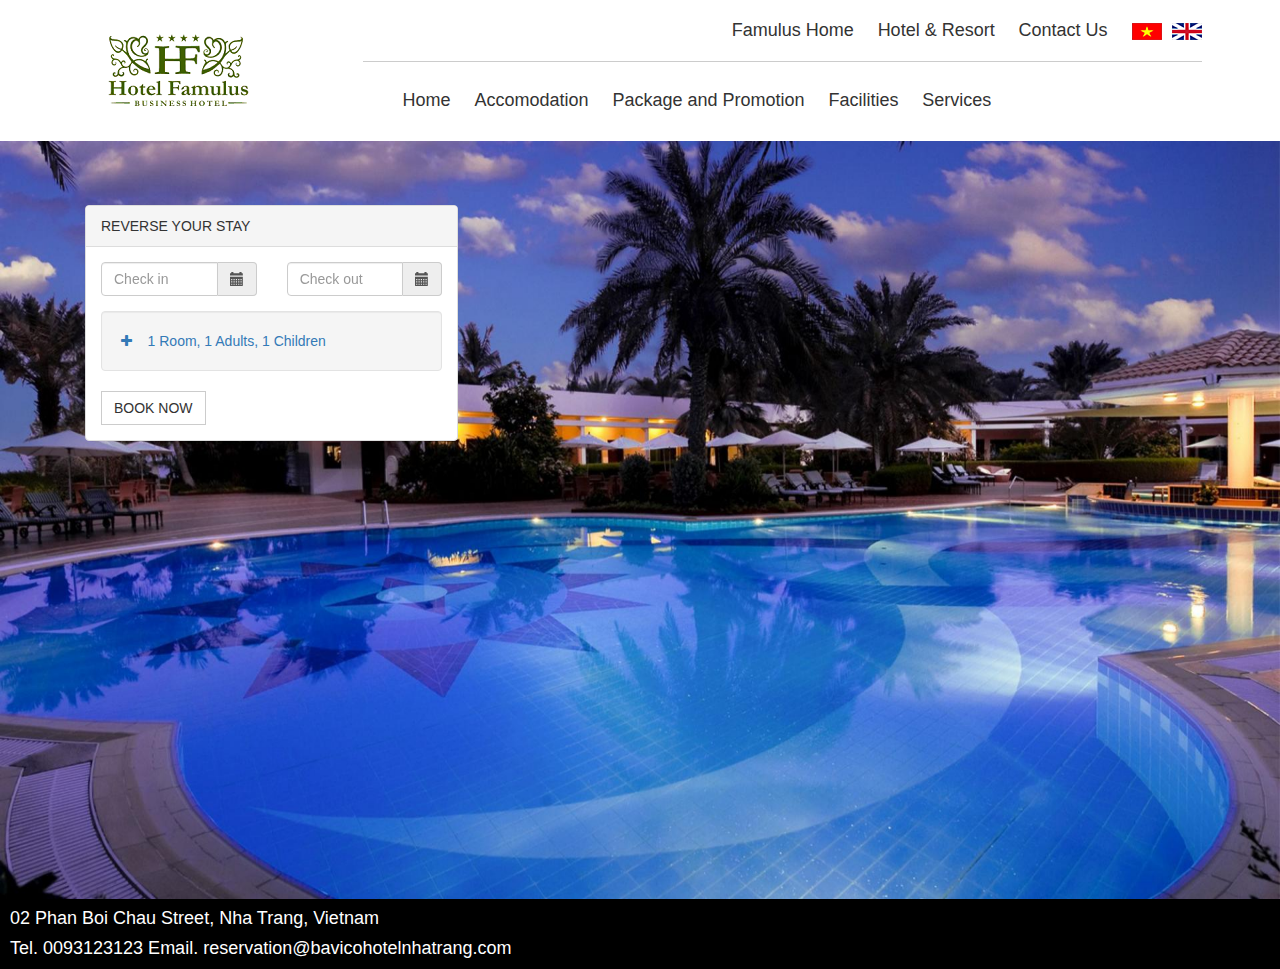
<file: Famulus/index.html>
<!DOCTYPE html>
<html>
<head>
	<meta charset="utf-8">
	<meta http-equiv="X-UA-Compatible" content="IE=edge">
	<meta name="viewport" content="width=device-width, initial-scale=1">
	<title>Famulus Hotel</title>
	<!-- Bootstrap CSS -->
	<link rel="stylesheet" type="text/css" href="css/bootstrap.min.css">
	<link rel="stylesheet" type="text/css" href="font-awesome/css/font-awesome.min.css">
	<link rel="stylesheet" type="text/css" href="css/style.css">
	<link rel="stylesheet" type="text/css" href="css/bootstrap-datetimepicker.css">
	<!-- jQuery -->
	<script type="text/javascript" src="//code.jquery.com/jquery-2.1.1.min.js"></script>
	<!-- Bootstrap JavaScript -->
	<script src="js/bootstrap.min.js"></script>
	<script src="js/responsiveslides.js"></script>
	<script src="js/moment-with-locales.js"></script>
	<script src="js/bootstrap-datetimepicker.js"></script>
	<script src="js/jquery.myslide.js"></script>
	<script type="text/javascript">
	    $(function () {
	        $('#datetimepicker1').datetimepicker();
		    $('#datetimepicker2').datetimepicker();
		     $(".rslides").responsiveSlides();
			    	if ($(window).width() > 768) {
				    	$('#indexSlide ul li img').css('height', $(window).height() - 142 );
				    	$('#indexSlide ul li img').css('width', $(window).width());
					} else $('#indexSlide ul li img').css('height', $(window).height() - 142 );
					$(window).resize(function(event) {
						if ($(window).width() > 768) {
					    	$('#indexSlide ul li img').css('height', $(window).height() - 142 );
					    	$('#indexSlide ul li img').css('width', $(window).width());
						} else $('#indexSlide ul li img').css('height', $(window).height() - 142 );

						if ($(window).width() > 990 && responsiveMenu == true) {
							closeMenu();
						}
					});
					var stringTotal = '';
			 			stringTotal += $('#numOfRoom').html() + ' Room, '  + $('#numOfAdults').html() + ' Adults, ' + $('#numOfChildren').html() + ' Children';
			 			$('#bookRlt').html(stringTotal);
			});
    </script>
</head>
<body>
	<!-- Header -->
	<div class="container">
		<div class="row">
			<div class="col-xs-3 col-sm-3 col-md-3 col-lg-3">
				<img src="images/logo.png">
			</div>
			<div class="col-xs-9 col-sm-9 col-md-9 col-lg-9">
				<div class="row menuBtn text-right">
					<i style="cursor: pointer;" onclick="showMenu();" class="fa fa-bars fa-2x" aria-hidden="true"></i>
				</div>
				<div class="row">
					<div class="col-xs-12 col-sm-12 col-md-12 col-lg-12 text-right">
						<ul class="topUpRightMenu" id="topUpRightMenu">
							<li>Famulus Home</li>
							<li>Hotel & Resort</li>
							<li>Contact Us</li>
							<li><img src="images/vn.png">&nbsp;&nbsp;<img src="images/eng.png"></li>
						</ul>
					</div>
				</div>
				<div class="row">
					<div class="col-xs-12 col-sm-12 col-md-12 col-lg-12 text-left">
						<ul class="topDownRightMenu" id="topDownRightMenu">
							<li>Home</li>
							<li>Accomodation</li>
							<li>Package and Promotion</li>
							<li>Facilities</li>
							<li>Services</li>
						</ul>
					</div>
				</div>
				<div class="row responsiveMenu" id="responsiveMenu">
					<ul>
						<li>Famulus Home</li>
						<li>Hotel & Resort</li>
						<li>Contact Us</li>
						<li>Home</li>
						<li>Accomodation</li>
						<li>Package and Promotion</li>
						<li>Facilities</li>
						<li>Services</li>
						<li><img src="images/vn.png">&nbsp;&nbsp;&nbsp;&nbsp;<img src="images/eng.png"></li>
					</ul>
					<div style="position: absolute; top: -85px; right: 50px;"><i style="cursor: pointer;" onclick="closeMenu();" class="fa fa-times fa-2x" aria-hidden="true"></i></div>
				</div>
			</div>
		</div>
	</div>
	<div class="container-fluid indexSlide" id="indexSlide">
		<ul class="rslides">
		  	<li><img src="images/1.jpg" alt=""></li>
		  	<li><img src="images/2.jpg" alt=""></li>
		  	<li><img src="images/3.jpg" alt=""></li>
		</ul>
	</div>
	<div class="container">
		<div class="row" style="position: absolute; top: 205px; margin: 0 auto; z-index: 4; left: 40;">
			<div class="col-xs-12 col-sm-8 col-md-4 col-lg-4">
				<div class="panel panel-default">
				<div class="panel-heading">REVERSE YOUR STAY</div>
					<div class="panel-body">
						<div class="row">
							<div class="col-xs-12 col-sm-6 col-md-6 col-lg-6">
								<div class="form-group">
					                <div class='input-group date' id='datetimepicker1'>
					                    <input type='text' class="form-control" placeholder="Check in"/>
					                    <span class="input-group-addon">
					                        <span class="glyphicon glyphicon-calendar"></span>
					                    </span>
					                </div>
					            </div>
							</div>
							<div class="col-xs-12 col-sm-6 col-md-6 col-lg-6">
								<div class="form-group">
					                <div class='input-group date' id='datetimepicker2'>
					                    <input type='text' class="form-control" placeholder="Check out"/>
					                    <span class="input-group-addon">
					                        <span class="glyphicon glyphicon-calendar"></span>
					                    </span>
					                </div>
					            </div>
							</div>
						</div>
						<div class="row">
							<div class="col-xs-12 col-sm-12 col-md-12 col-lg-12">
								<a href="#demo" data-toggle="collapse" style="text-decoration: none;">
									<div class="well" style="cursor: pointer;">
										<i class="fa fa-plus" aria-hidden="true"></i>&nbsp;&nbsp;&nbsp;&nbsp;<span id="bookRlt"></span>
									</div>
								</a>
								<div id="demo" class="collapse">
									<div class="row" style="line-height: 34px; margin-bottom: 5px;">
										<div class="col-xs-12 col-sm-6 col-md-6 col-lg-6">
											Room
										</div>
										<div class="col-xs-12 col-sm-6 col-md-6 col-lg-6 text-center">
											<div class="row">
												<div class="col-xs-4 col-sm-4 col-md-4 col-lg-4">
													<button type="button" onclick="calcBooking('minusRoom')" class="btn btn-default">-</button>
												</div>
												<div class="col-xs-4 col-sm-4 col-md-4 col-lg-4 text-center">
													<span id="numOfRoom">1</span>
												</div>
												<div class="col-xs-4 col-sm-4 col-md-4 col-lg-4">
													<button type="button" onclick="calcBooking('plusRoom')" class="btn btn-default">+</button>
												</div>
											</div>
										</div>
									</div>
									<div class="row" style="line-height: 34px; margin-bottom: 5px;">
										<div class="col-xs-12 col-sm-6 col-md-6 col-lg-6">
											Adults
										</div>
										<div class="col-xs-12 col-sm-6 col-md-6 col-lg-6 text-center">
											<div class="row">
												<div class="col-xs-4 col-sm-4 col-md-4 col-lg-4">
													<button type="button" onclick="calcBooking('minusAdults')" class="btn btn-default">-</button>
												</div>
												<div class="col-xs-4 col-sm-4 col-md-4 col-lg-4 text-center">
													<span id="numOfAdults">1</span>
												</div>
												<div class="col-xs-4 col-sm-4 col-md-4 col-lg-4">
													<button type="button" onclick="calcBooking('plusAdults')" class="btn btn-default">+</button>
												</div>
											</div>
										</div>
									</div>
									<div class="row" style="line-height: 34px; margin-bottom: 5px;">
										<div class="col-xs-12 col-sm-6 col-md-6 col-lg-6">
											Children
										</div>
										<div class="col-xs-12 col-sm-6 col-md-6 col-lg-6 text-center">
											<div class="row">
												<div class="col-xs-4 col-sm-4 col-md-4 col-lg-4">
													<button type="button" onclick="calcBooking('minusChildren') "class="btn btn-default">-</button>
												</div>
												<div class="col-xs-4 col-sm-4 col-md-4 col-lg-4 text-center">
													<span id="numOfChildren">1</span>
												</div>
												<div class="col-xs-4 col-sm-4 col-md-4 col-lg-4">
													<button type="button" onclick="calcBooking('plusChildren') "class="btn btn-default">+</button>
												</div>
											</div>
										</div>
									</div>
								</div>
							</div>
						</div>
						<div class="row">
							<div class="col-xs-12 col-sm-6 col-md-6 col-lg-6">
								<button type="button" class="btn btn-default">BOOK NOW</button>
							</div>
						</div>
					</div>
				</div>
			</div>
		</div>
	</div>
	<div class="container-fluid">
		<div class="row" style="background: black; padding-left: 10px; color:white;">
			<h4>02 Phan Boi Chau Street, Nha Trang, Vietnam</h4>
			<h4>Tel. 0093123123 Email. reservation@bavicohotelnhatrang.com</h4>
		</div>
	</div>
</body>
</html>
</file>
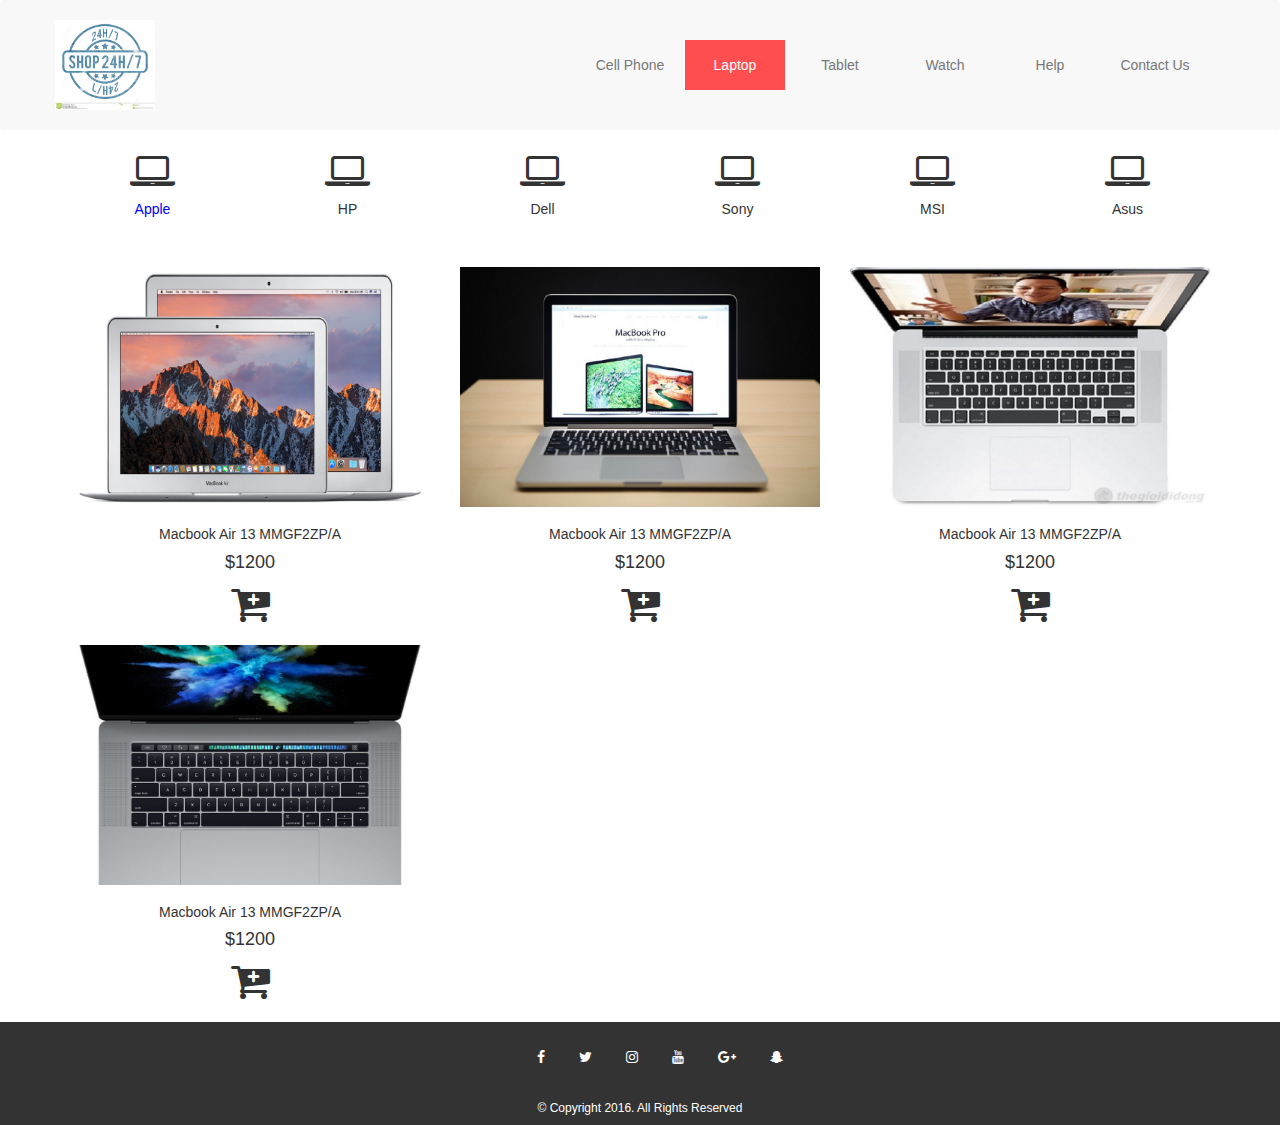
<file: shop24h/Source/pages/category.html>
<!DOCTYPE html>
<html lang="en">
	<head>
		<meta charset="utf-8">
		<meta http-equiv="X-UA-Compatible" content="IE=edge">
		<meta name="viewport" content="width=device-width, initial-scale=1">
		<title>Title Page</title>

		<!-- Bootstrap CSS -->
		<link rel="stylesheet" type="text/css" href="../css/bootstrap.min.css">
		<link rel="stylesheet" type="text/css" href="../font-awesome/css/font-awesome.min.css">
		<link rel="stylesheet" type="text/css" href="../css/style.css">

	</head>
	<body>
		<div id="wrap">
			<nav class="navbar navbar-default" role="navigation">
			<div class="container">
				<!-- Brand and toggle get grouped for better mobile display -->
				<div class="navbar-header">
					<button type="button" class="navbar-toggle" data-toggle="collapse" data-target=".navbar-ex1-collapse">
						<span class="sr-only">Toggle navigation</span>
						<span class="icon-bar"></span>
						<span class="icon-bar"></span>
						<span class="icon-bar"></span>
					</button>
					<a class="navbar-brand" href="../index.html">
						<img style="width: 100px;" class="img-responsive" src="../images/Index/banner.jpg" alt="">
					</a>
				</div>
		
				<!-- Collect the nav links, forms, and other content for toggling -->
				<div class="collapse navbar-collapse navbar-ex1-collapse">
					<ul class="nav navbar-nav navbar-right">
						<li><a href="#">Cell Phone</a></li>
						<li class="active"><a href="../pages/category.html">Laptop</a></li>
						<li><a href="#">Tablet</a></li>
						<li><a href="#">Watch</a></li>
						<li><a href="#">Help</a></li>
						<li><a href="#">Contact Us</a></li>
					</ul>
				</div><!-- /.navbar-collapse -->
			</div>
		</nav>
		
		<!-- Category list -->
		<div class="container text-center categoryFull">
			<div class="row">
				<div class="col-xs-2 col-sm-2 col-md-2 col-lg-2">
					<i class="fa fa-laptop fa-3x" aria-hidden="true"></i>
					<h5 class="categoryActive">Apple</h5>
				</div>
				<div class="col-xs-2 col-sm-2 col-md-2 col-lg-2">
					<i class="fa fa-laptop fa-3x" aria-hidden="true"></i>
					<h5>HP</h5>
				</div>
				<div class="col-xs-2 col-sm-2 col-md-2 col-lg-2">
					<i class="fa fa-laptop fa-3x" aria-hidden="true"></i>
					<h5>Dell</h5>
				</div>
				<div class="col-xs-2 col-sm-2 col-md-2 col-lg-2">
					<i class="fa fa-laptop fa-3x" aria-hidden="true"></i>
					<h5>Sony</h5>
				</div>
				<div class="col-xs-2 col-sm-2 col-md-2 col-lg-2">
					<i class="fa fa-laptop fa-3x" aria-hidden="true"></i>
					<h5>MSI</h5>
				</div>
				<div class="col-xs-2 col-sm-2 col-md-2 col-lg-2">
					<i class="fa fa-laptop fa-3x" aria-hidden="true"></i>
					<h5>Asus</h5>
				</div>
			</div>
		</div>
		<div class="container categoryMobile">
			<div class="row">
				<ol class="breadcrumb">
				  <li><a href="#">Home</a></li>
				  <li><a href="#">Laptop</a></li>
				  <li class="active">Apple</li>
				</ol>
			</div>
		</div>
		<!-- Show product list -->
		<div class="productList">
			<div class="container text-center">
				<div class="row">
					<div class="col-xs-4 col-sm-4 col-md-4 col-lg-4">
						<img class="img-responsive" src="../images/Category/macbookair.png" alt="Chania">
						<h5>Macbook Air 13 MMGF2ZP/A</h5>
						<h4>$1200</h4>
						<a href="../pages/productDetail.html"><i class="fa fa-cart-plus fa-3x" aria-hidden="true"></i></a>
					</div>
					<div class="col-xs-4 col-sm-4 col-md-4 col-lg-4">
						<img class="img-responsive" src="../images/Category/macbookpro.jpg" alt="Chania">
						<h5>Macbook Air 13 MMGF2ZP/A</h5>
						<h4>$1200</h4>
						<a href="../pages/productDetail.html"><i class="fa fa-cart-plus fa-3x" aria-hidden="true"></i></a>
					</div>
					<div class="col-xs-4 col-sm-4 col-md-4 col-lg-4">
						<img class="img-responsive" src="../images/Category/macbookproretina.jpg" alt="Chania">
						<h5>Macbook Air 13 MMGF2ZP/A</h5>
						<h4>$1200</h4>
						<a href="../pages/productDetail.html"><i class="fa fa-cart-plus fa-3x" aria-hidden="true"></i></a>
					</div>			
				</div>
				<div class="row">
					<div class="col-xs-4 col-sm-4 col-md-4 col-lg-4">
						<img class="img-responsive" src="../images/Index/macbookpro2016.jpg" alt="Chania">
						<h5>Macbook Air 13 MMGF2ZP/A</h5>
						<h4>$1200</h4>
						<a href="../pages/productDetail.html"><i class="fa fa-cart-plus fa-3x" aria-hidden="true"></i></a>
					</div>
						
				</div>
			</div>
		</div>
		</div>

		<!-- footer -->
		<div class="footer-bottom">
			<div class="container-fluid text-center">
				<div class="row">
					<ul>
						<li><i class="fa fa-facebook" aria-hidden="true"></i></li>
						<li><i class="fa fa-twitter" aria-hidden="true"></i></li>
						<li><i class="fa fa-instagram" aria-hidden="true"></i></li>
						<li><i class="fa fa-youtube" aria-hidden="true"></i></li>
						<li><i class="fa fa-google-plus" aria-hidden="true"></i></li>
						<li><i class="fa fa-snapchat-ghost" aria-hidden="true"></i></li>
					</ul>
					<h6>© Copyright 2016. All Rights Reserved</h6>
				</div>
			</div>
		</div>
		<!-- jQuery -->
		<script src="../js/jquery-3.1.1.min.js"></script>
		<!-- Bootstrap JavaScript -->
		<script src="../js/bootstrap.min.js"></script>
	</body>
</html>
</file>
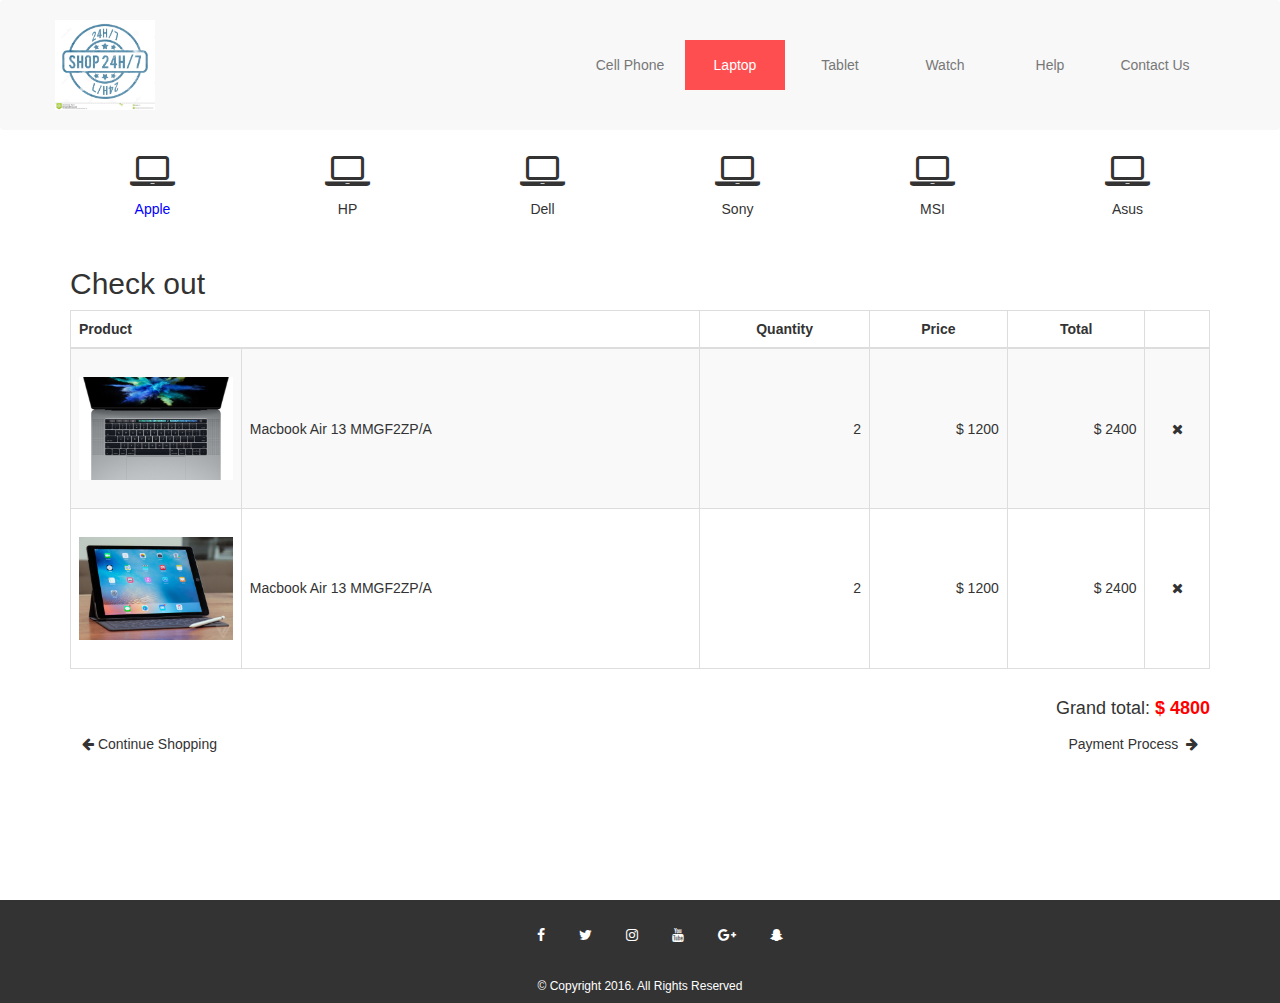
<file: shop24h/Source/pages/checkout.html>
<!DOCTYPE html>
<html lang="en">
	<head>
		<meta charset="utf-8">
		<meta http-equiv="X-UA-Compatible" content="IE=edge">
		<meta name="viewport" content="width=device-width, initial-scale=1">
		<title>Title Page</title>

		<!-- Bootstrap CSS -->
		<link rel="stylesheet" type="text/css" href="../css/bootstrap.min.css">
		<link rel="stylesheet" type="text/css" href="../font-awesome/css/font-awesome.min.css">
		<link rel="stylesheet" type="text/css" href="../css/style.css">

	</head>
	<body>
		<div id="wrap">
			<nav class="navbar navbar-default" role="navigation">
				<div class="container">
					<!-- Brand and toggle get grouped for better mobile display -->
					<div class="navbar-header">
						<button type="button" class="navbar-toggle" data-toggle="collapse" data-target=".navbar-ex1-collapse">
							<span class="sr-only">Toggle navigation</span>
							<span class="icon-bar"></span>
							<span class="icon-bar"></span>
							<span class="icon-bar"></span>
						</button>
						<a class="navbar-brand" href="../index.html">
							<img style="width: 100px;" class="img-responsive" src="../images/Index/banner.jpg" alt="">
						</a>
					</div>
			
					<!-- Collect the nav links, forms, and other content for toggling -->
					<div class="collapse navbar-collapse navbar-ex1-collapse">
						<ul class="nav navbar-nav navbar-right">
							<li><a href="#">Cell Phone</a></li>
							<li class="active"><a href="../pages/category.html">Laptop</a></li>
							<li><a href="#">Tablet</a></li>
							<li><a href="#">Watch</a></li>
							<li><a href="#">Help</a></li>
							<li><a href="#">Contact Us</a></li>
						</ul>
					</div><!-- /.navbar-collapse -->
				</div>
			</nav>
			
			<!-- Category list -->
			<div class="container text-center categoryFull">
				<div class="row">
					<div class="col-xs-2 col-sm-2 col-md-2 col-lg-2">
						<i class="fa fa-laptop fa-3x" aria-hidden="true"></i>
						<h5 class="categoryActive">Apple</h5>
					</div>
					<div class="col-xs-2 col-sm-2 col-md-2 col-lg-2">
						<i class="fa fa-laptop fa-3x" aria-hidden="true"></i>
						<h5>HP</h5>
					</div>
					<div class="col-xs-2 col-sm-2 col-md-2 col-lg-2">
						<i class="fa fa-laptop fa-3x" aria-hidden="true"></i>
						<h5>Dell</h5>
					</div>
					<div class="col-xs-2 col-sm-2 col-md-2 col-lg-2">
						<i class="fa fa-laptop fa-3x" aria-hidden="true"></i>
						<h5>Sony</h5>
					</div>
					<div class="col-xs-2 col-sm-2 col-md-2 col-lg-2">
						<i class="fa fa-laptop fa-3x" aria-hidden="true"></i>
						<h5>MSI</h5>
					</div>
					<div class="col-xs-2 col-sm-2 col-md-2 col-lg-2">
						<i class="fa fa-laptop fa-3x" aria-hidden="true"></i>
						<h5>Asus</h5>
					</div>
				</div>
			</div>
			<div class="container categoryMobile">
				<div class="row">
					<ol class="breadcrumb">
					  <li><a href="#">Home</a></li>
					  <li><a href="#">Laptop</a></li>
					  <li><a href="#">Apple</a></li>
					  <li><a href="#">Macbook Air 13 MMGF2ZP/A</a></li>
					  <li class="active">Check out</li>
					</ol>
				</div>
			</div>
			<!-- Show product list -->
			<div class="productList">
				<div class="container">
					<div class="row">
						<div class="col-xs-12 col-sm-12 col-md-12 col-lg-12">
							<h2>Check out</h2>
						</div>
					</div>
					<div class="row noMargin">
						<table class="table table-hover table-striped table-bordered">
							<thead>
								<tr>
									<th colspan="2">Product</th>
									<th class="text-center">Quantity</th>
									<th class="text-center">Price</th>
									<th class="text-center">Total</th>
									<th></th>
								</tr>
							</thead>
							<tbody>
								<tr>
									<td class="text-center">
										<img class="checkoutImg img-responsive" src="../images/Index/macbookpro2016.jpg" alt="Chania">
									</td>
									<td>
										Macbook Air 13 MMGF2ZP/A
									</td>
									<td class="text-right">2</td>
									<td class="text-right">$ 1200</td>
									<td class="text-right">$ 2400</td>
									<td class="text-center"><i class="fa fa-times" aria-hidden="true"></i></td>
								</tr>
								<tr>
									<td class="text-center">
										<img class="checkoutImg img-responsive" src="../images/Index/ipadpro.jpg" alt="Chania">
									</td>
									<td>
										Macbook Air 13 MMGF2ZP/A
									</td>
									<td class="text-right">2</td>
									<td class="text-right">$ 1200</td>
									<td class="text-right">$ 2400</td>
									<td class="text-center"><i class="fa fa-times" aria-hidden="true"></i></td>
								</tr>
							</tbody>
						</table>
					</div>
					<div class="row noMargin">
						<div class="text-right">
							<h4>Grand total: <span class="grandTotal">$ 4800</span></h4>
						</div>
					</div>
					<div class="row noMargin">
						<div class="col-xs-12 col-sm-12 col-md-12 col-lg-12">
							<div class="text-left floatLeft" style="margin-left: -15px;">
								<a href="../pages/category.html"><button type="button" class="btn btn-default"><i class="fa fa-arrow-left" aria-hidden="true"></i>&nbsp;Continue Shopping</button></a>
							</div>
							<div class="text-right" style="margin-right: -15px;">
								<a href="../pages/payment.html"><button type="button" class="btn btn-default">Payment Process&nbsp;&nbsp;<i class="fa fa-arrow-right" aria-hidden="true"></i></button></a>
							</div>
						</div>
					</div>
				</div>
			</div>
		</div>

		<!-- footer -->
		<div class="footer-bottom">
			<div class="container-fluid text-center">
				<div class="row">
					<ul>
						<li><i class="fa fa-facebook" aria-hidden="true"></i></li>
						<li><i class="fa fa-twitter" aria-hidden="true"></i></li>
						<li><i class="fa fa-instagram" aria-hidden="true"></i></li>
						<li><i class="fa fa-youtube" aria-hidden="true"></i></li>
						<li><i class="fa fa-google-plus" aria-hidden="true"></i></li>
						<li><i class="fa fa-snapchat-ghost" aria-hidden="true"></i></li>
					</ul>
					<h6>© Copyright 2016. All Rights Reserved</h6>
				</div>
			</div>
		</div>
		<!-- jQuery -->
		<script src="../js/jquery-3.1.1.min.js"></script>
		<!-- Bootstrap JavaScript -->
		<script src="../js/bootstrap.min.js"></script>
	</body>
</html>
</file>
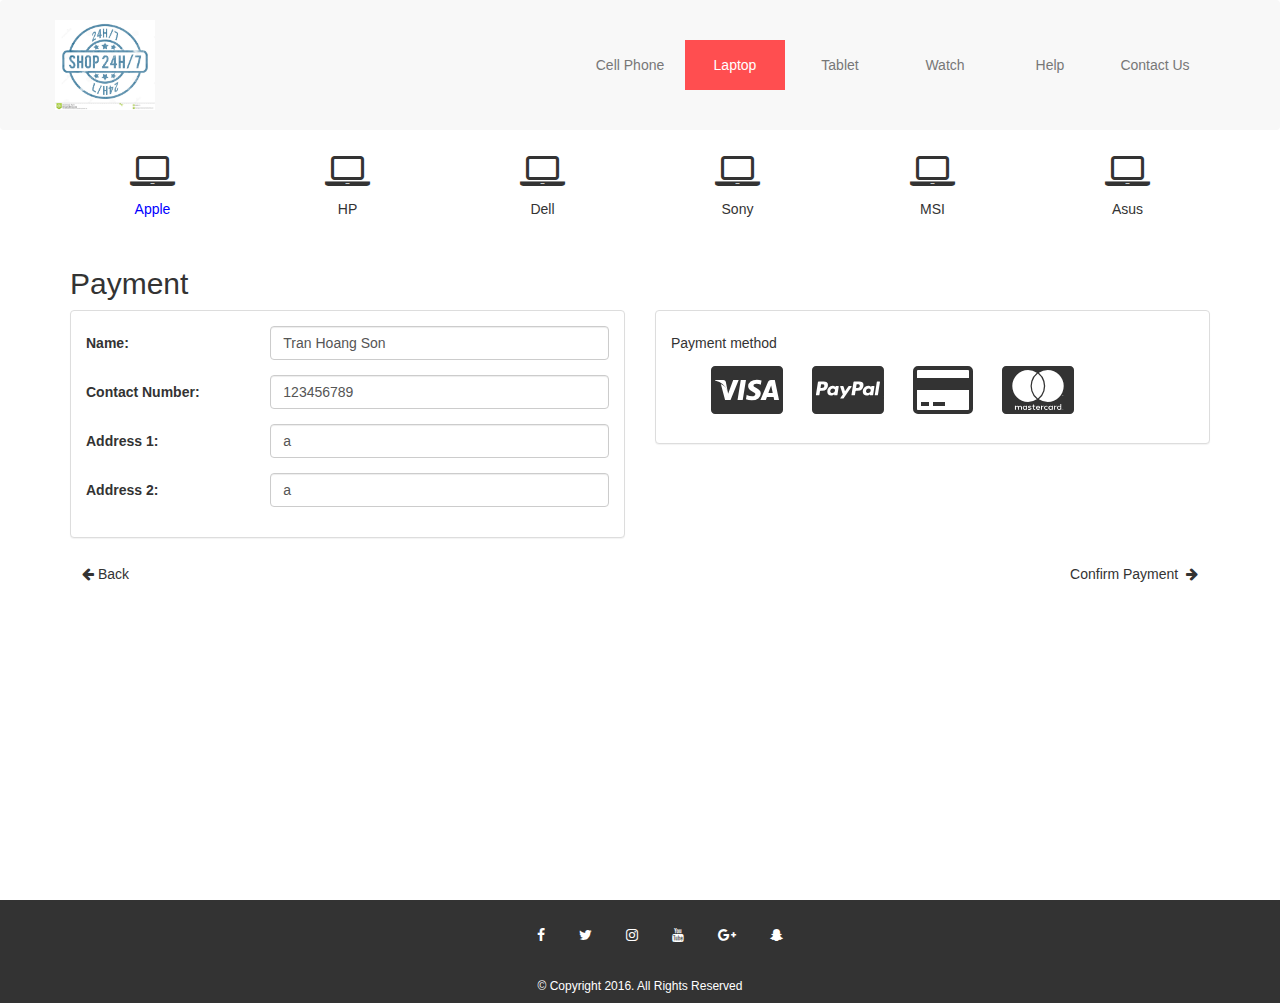
<file: shop24h/Source/pages/payment.html>
<!DOCTYPE html>
<html lang="en">
	<head>
		<meta charset="utf-8">
		<meta http-equiv="X-UA-Compatible" content="IE=edge">
		<meta name="viewport" content="width=device-width, initial-scale=1">
		<title>Title Page</title>

		<!-- Bootstrap CSS -->
		<link rel="stylesheet" type="text/css" href="../css/bootstrap.min.css">
		<link rel="stylesheet" type="text/css" href="../font-awesome/css/font-awesome.min.css">
		<link rel="stylesheet" type="text/css" href="../css/style.css">

	</head>
	<body>
		<div id="wrap">
			<nav class="navbar navbar-default" role="navigation">
			<div class="container">
				<!-- Brand and toggle get grouped for better mobile display -->
				<div class="navbar-header">
					<button type="button" class="navbar-toggle" data-toggle="collapse" data-target=".navbar-ex1-collapse">
						<span class="sr-only">Toggle navigation</span>
						<span class="icon-bar"></span>
						<span class="icon-bar"></span>
						<span class="icon-bar"></span>
					</button>
					<a class="navbar-brand" href="../index.html">
						<img style="width: 100px;" class="img-responsive" src="../images/Index/banner.jpg" alt="">
					</a>
				</div>
		
				<!-- Collect the nav links, forms, and other content for toggling -->
				<div class="collapse navbar-collapse navbar-ex1-collapse">
					<ul class="nav navbar-nav navbar-right">
						<li><a href="#">Cell Phone</a></li>
						<li class="active"><a href="../pages/category.html">Laptop</a></li>
						<li><a href="#">Tablet</a></li>
						<li><a href="#">Watch</a></li>
						<li><a href="#">Help</a></li>
						<li><a href="#">Contact Us</a></li>
					</ul>
				</div><!-- /.navbar-collapse -->
			</div>
		</nav>
		
		<!-- Category list -->
		<div class="container text-center categoryFull">
			<div class="row">
				<div class="col-xs-2 col-sm-2 col-md-2 col-lg-2">
					<i class="fa fa-laptop fa-3x" aria-hidden="true"></i>
					<h5 class="categoryActive">Apple</h5>
				</div>
				<div class="col-xs-2 col-sm-2 col-md-2 col-lg-2">
					<i class="fa fa-laptop fa-3x" aria-hidden="true"></i>
					<h5>HP</h5>
				</div>
				<div class="col-xs-2 col-sm-2 col-md-2 col-lg-2">
					<i class="fa fa-laptop fa-3x" aria-hidden="true"></i>
					<h5>Dell</h5>
				</div>
				<div class="col-xs-2 col-sm-2 col-md-2 col-lg-2">
					<i class="fa fa-laptop fa-3x" aria-hidden="true"></i>
					<h5>Sony</h5>
				</div>
				<div class="col-xs-2 col-sm-2 col-md-2 col-lg-2">
					<i class="fa fa-laptop fa-3x" aria-hidden="true"></i>
					<h5>MSI</h5>
				</div>
				<div class="col-xs-2 col-sm-2 col-md-2 col-lg-2">
					<i class="fa fa-laptop fa-3x" aria-hidden="true"></i>
					<h5>Asus</h5>
				</div>
			</div>
		</div>
		<div class="container categoryMobile">
			<div class="row">
				<ol class="breadcrumb">
				  <li><a href="#">Home</a></li>
				  <li><a href="#">Laptop</a></li>
				  <li><a href="#">Apple</a></li>
				  <li><a href="#">Macbook Air 13 MMGF2ZP/A</a></li>
				  <li class="active">Check out</li>
				</ol>
			</div>
		</div>
		<!-- Show product list -->
		<div class="productList">
			<div class="container">
				<div class="row">
					<div class="col-xs-12 col-sm-12 col-md-12 col-lg-12">
						<h2>Payment</h2>
					</div>
				</div>
				<div class="row payment">
					<div class="col-xs-12 col-sm-12 col-md-6 col-lg-6">
						<div class="panel panel-default">
						  	<div class="panel-body">
						   		<form class="form-horizontal">
								  	<div class="form-group">
								    	<label class="control-label col-sm-4" for="email">Name:</label>
								    	<div class="col-sm-8">
								      		<input type="text" class="form-control" id="name" value="Tran Hoang Son">
								    	</div>
								  	</div>
								  	<div class="form-group">
									    <label class="control-label col-sm-4" for="pwd">Contact Number:</label>
									    <div class="col-sm-8"> 
									      	<input type="text" class="form-control" id="contactNumber" value="123456789">
									    </div>
								  	</div>
								  	<div class="form-group">
									    <label class="control-label col-sm-4" for="pwd">Address 1:</label>
									    <div class="col-sm-8"> 
									      	<input type="text" class="form-control" id="address1" value="a">
									    </div>
								  	</div>
								  	<div class="form-group">
									    <label class="control-label col-sm-4" for="pwd">Address 2:</label>
									    <div class="col-sm-8"> 
									      	<input type="text" class="form-control" id="address2" value="a">
									    </div>
								  	</div>
								</form>
						  	</div>
						</div>
					</div>
					<div class="col-xs-12 col-sm-12 col-md-6 col-lg-6">
						<div class="panel panel-default">
						  	<div class="panel-body">
						   		<h5>Payment method</h5>
						   		<ul>
							   		<li><i class="fa fa-cc-visa fa-4x" aria-hidden="true"></i></li>
							   		<li><i class="fa fa-cc-paypal fa-4x" aria-hidden="true"></i></li>
							   		<li><i class="fa fa-credit-card fa-4x" aria-hidden="true"></i></li>
							   		<li><i class="fa fa-cc-mastercard fa-4x" aria-hidden="true"></i></li>
						   		</ul>
						  	</div>
						</div>
					</div>
				</div>
				
				<div class="row noMargin">
					<div class="col-xs-12 col-sm-12 col-md-12 col-lg-12">
						<div class="text-left floatLeft" style="margin-left: -15px;">
							<a href="../pages/checkout.html"><button type="button" class="btn btn-default"><i class="fa fa-arrow-left" aria-hidden="true"></i>&nbsp;Back</button></a>
						</div>
						<div class="text-right" style="margin-right: -15px;">
							<a href="../pages/confirm.html"><button type="button" class="btn btn-default">Confirm Payment&nbsp;&nbsp;<i class="fa fa-arrow-right" aria-hidden="true"></i></button></a>
						</div>
					</div>
				</div>
			</div>
		</div>

		</div>
		<!-- footer -->
		<div class="footer-bottom">
			<div class="container-fluid text-center">
				<div class="row">
					<ul>
						<li><i class="fa fa-facebook" aria-hidden="true"></i></li>
						<li><i class="fa fa-twitter" aria-hidden="true"></i></li>
						<li><i class="fa fa-instagram" aria-hidden="true"></i></li>
						<li><i class="fa fa-youtube" aria-hidden="true"></i></li>
						<li><i class="fa fa-google-plus" aria-hidden="true"></i></li>
						<li><i class="fa fa-snapchat-ghost" aria-hidden="true"></i></li>
					</ul>
					<h6>© Copyright 2016. All Rights Reserved</h6>
				</div>
			</div>
		</div>
		<!-- jQuery -->
		<script src="../js/jquery-3.1.1.min.js"></script>
		<!-- Bootstrap JavaScript -->
		<script src="../js/bootstrap.min.js"></script>
	</body>
</html>
</file>
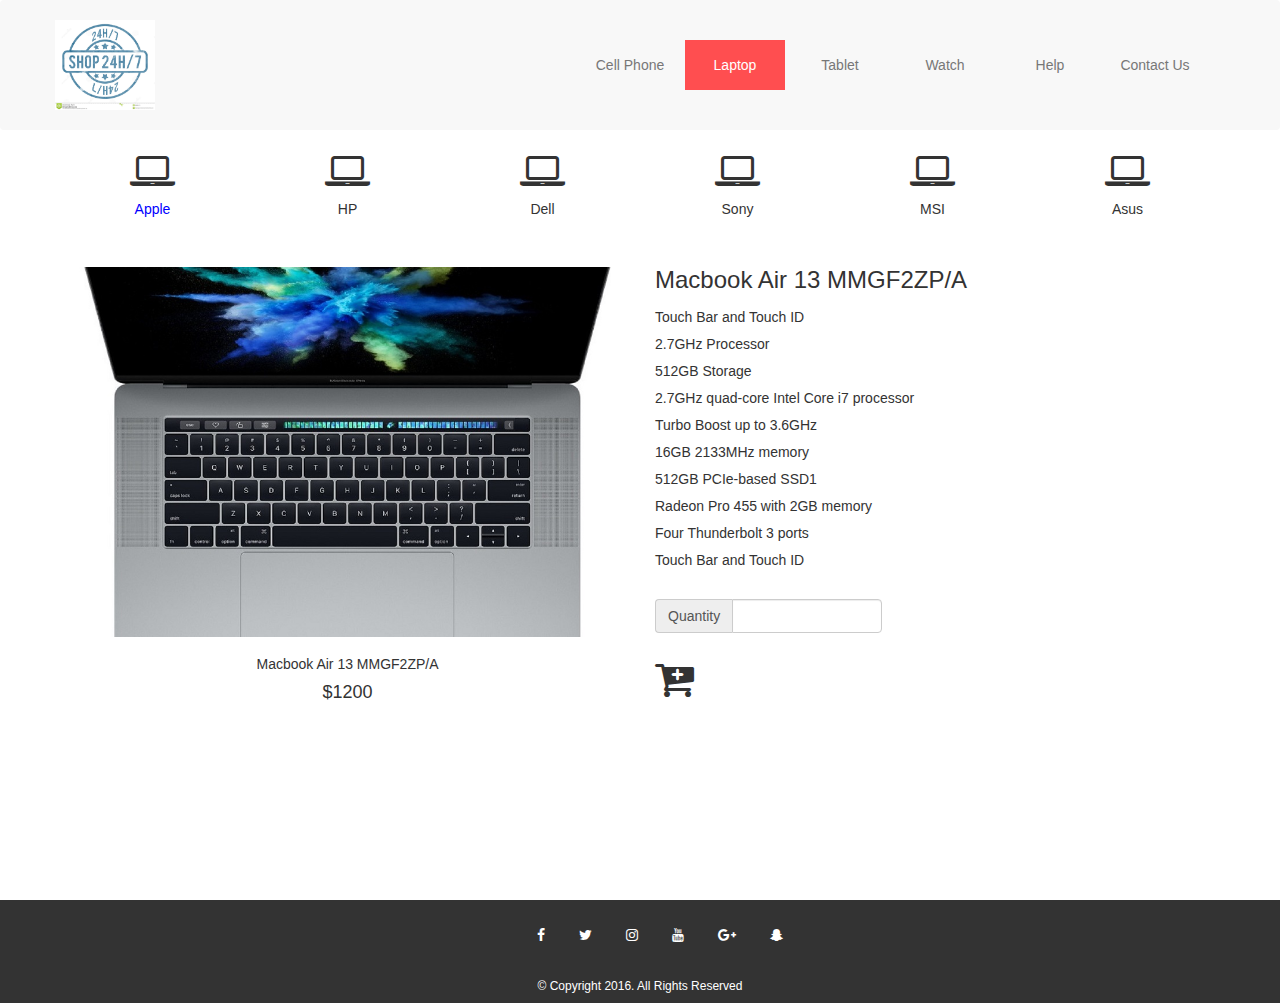
<file: shop24h/Source/pages/productDetail.html>
<!DOCTYPE html>
<html lang="en">
	<head>
		<meta charset="utf-8">
		<meta http-equiv="X-UA-Compatible" content="IE=edge">
		<meta name="viewport" content="width=device-width, initial-scale=1">
		<title>Title Page</title>

		<!-- Bootstrap CSS -->
		<link rel="stylesheet" type="text/css" href="../css/bootstrap.min.css">
		<link rel="stylesheet" type="text/css" href="../font-awesome/css/font-awesome.min.css">
		<link rel="stylesheet" type="text/css" href="../css/style.css">

	</head>
	<body>
		<div id="wrap">
			<nav class="navbar navbar-default" role="navigation">
			<div class="container">
				<!-- Brand and toggle get grouped for better mobile display -->
				<div class="navbar-header">
					<button type="button" class="navbar-toggle" data-toggle="collapse" data-target=".navbar-ex1-collapse">
						<span class="sr-only">Toggle navigation</span>
						<span class="icon-bar"></span>
						<span class="icon-bar"></span>
						<span class="icon-bar"></span>
					</button>
					<a class="navbar-brand" href="../index.html">
						<img style="width: 100px;" class="img-responsive" src="../images/Index/banner.jpg" alt="">
					</a>
				</div>
		
				<!-- Collect the nav links, forms, and other content for toggling -->
				<div class="collapse navbar-collapse navbar-ex1-collapse">
					<ul class="nav navbar-nav navbar-right">
						<li><a href="#">Cell Phone</a></li>
						<li class="active"><a href="../pages/category.html">Laptop</a></li>
						<li><a href="#">Tablet</a></li>
						<li><a href="#">Watch</a></li>
						<li><a href="#">Help</a></li>
						<li><a href="#">Contact Us</a></li>
					</ul>
				</div><!-- /.navbar-collapse -->
			</div>
		</nav>
		
		<!-- Category list -->
		<div class="container text-center categoryFull">
			<div class="row">
				<div class="col-xs-2 col-sm-2 col-md-2 col-lg-2">
					<i class="fa fa-laptop fa-3x" aria-hidden="true"></i>
					<h5 class="categoryActive">Apple</h5>
				</div>
				<div class="col-xs-2 col-sm-2 col-md-2 col-lg-2">
					<i class="fa fa-laptop fa-3x" aria-hidden="true"></i>
					<h5>HP</h5>
				</div>
				<div class="col-xs-2 col-sm-2 col-md-2 col-lg-2">
					<i class="fa fa-laptop fa-3x" aria-hidden="true"></i>
					<h5>Dell</h5>
				</div>
				<div class="col-xs-2 col-sm-2 col-md-2 col-lg-2">
					<i class="fa fa-laptop fa-3x" aria-hidden="true"></i>
					<h5>Sony</h5>
				</div>
				<div class="col-xs-2 col-sm-2 col-md-2 col-lg-2">
					<i class="fa fa-laptop fa-3x" aria-hidden="true"></i>
					<h5>MSI</h5>
				</div>
				<div class="col-xs-2 col-sm-2 col-md-2 col-lg-2">
					<i class="fa fa-laptop fa-3x" aria-hidden="true"></i>
					<h5>Asus</h5>
				</div>
			</div>
		</div>
		<div class="container categoryMobile">
			<div class="row">
				<ol class="breadcrumb">
				  <li><a href="#">Home</a></li>
				  <li><a href="#">Laptop</a></li>
				  <li><a href="#">Apple</a></li>
				  <li class="active">Macbook Air 13 MMGF2ZP/A</li>
				</ol>
			</div>
		</div>
		<!-- Show product list -->
		<div class="productList">
			<div class="container">
				<div class="row">
					<div class="productDtl col-xs-12 col-sm-12 col-md-6 col-lg-6">
						<img class="img-responsive" src="../images/Index/macbookpro2016.jpg" alt="Chania">
						<h5>Macbook Air 13 MMGF2ZP/A</h5>
						<h4>$1200</h4>
					</div>
					<div class="col-xs-12 col-sm-12 col-md-6 col-lg-6">
						<h3>Macbook Air 13 MMGF2ZP/A</h3>
						<div style="line-height: 27px;">
							Touch Bar and Touch ID<br/>
							2.7GHz Processor <br/>
							512GB Storage<br/>
							2.7GHz quad-core Intel Core i7 processor<br/>
							Turbo Boost up to 3.6GHz<br/>
							16GB 2133MHz memory<br/>
							512GB PCIe-based SSD1<br/>
							Radeon Pro 455 with 2GB memory<br/>
							Four Thunderbolt 3 ports<br/>
							Touch Bar and Touch ID<br/>
						</div>
						<div class="input-group inputQuantity">
						  	<span class="input-group-addon" id="sizing-addon2">Quantity</span>
						  	<input type="text" class="form-control txtQuantity" placeholder="" aria-describedby="sizing-addon2">
						</div>
						<div class="inputQuantity">
							<a href="checkout.html"><i class="fa fa-cart-plus fa-3x" aria-hidden="true"></i></a>
						</div>
					</div>	
				</div>
			</div>
		</div>
		</div>

		<!-- footer -->
		<div class="footer-bottom">
			<div class="container-fluid text-center">
				<div class="row">
					<ul>
						<li><i class="fa fa-facebook" aria-hidden="true"></i></li>
						<li><i class="fa fa-twitter" aria-hidden="true"></i></li>
						<li><i class="fa fa-instagram" aria-hidden="true"></i></li>
						<li><i class="fa fa-youtube" aria-hidden="true"></i></li>
						<li><i class="fa fa-google-plus" aria-hidden="true"></i></li>
						<li><i class="fa fa-snapchat-ghost" aria-hidden="true"></i></li>
					</ul>
					<h6>© Copyright 2016. All Rights Reserved</h6>
				</div>
			</div>
		</div>
		<!-- jQuery -->
		<script src="../js/jquery-3.1.1.min.js"></script>
		<!-- Bootstrap JavaScript -->
		<script src="../js/bootstrap.min.js"></script>
	</body>
</html>
</file>
<file: Famulus/css/style.css>
.rslides {
  position: relative;
  list-style: none;
  overflow: hidden;
/*  width: 100%;*/
  padding: 0;
  margin: 0;
}

.rslides li {
  -webkit-backface-visibility: hidden;
  position: absolute;
  display: none;
/*  width: 100%;*/
  left: 0;
  top: 0;
}

.rslides li:first-child {
  position: relative;
  display: block;
  float: left;
}

.rslides img {
  display: block;
  height: auto;
  float: left;
/*  width: 100%;*/
  border: 0;
}

/*@media only screen and (max-width: 1142px) {
  .indexSlide {
    padding-top: 202px!important;
  }
}
@media only screen and (max-width: 969px) {
  .indexSlide {
    padding-top: 202px!important;
  }
}*/
.indexSlide {
  padding-left: 0!important;
  padding-right: 0!important;
}
.topUpRightMenu, .topDownRightMenu {
  width: 99%;
  line-height: 60px;
}
.topUpRightMenu {
  border-bottom: 1px solid #ccc;
}
.topUpRightMenu {
  margin-bottom: 8px;
}
.topUpRightMenu li {
  list-style: none;
  position: relative;
  display: inline-block;
  margin-left: 20px;
  font-size: 18px;
}

.topDownRightMenu li {
  list-style: none;
  position: relative;
  display: inline-block;
  font-size: 18px;
  margin-right: 20px;
}
@media only screen and (min-width: 991px) {
  .menuBtn {
    display: none;
  }
}
@media only screen and (max-width: 990px) {
  .menuBtn {
    line-height: 140px;
    display: block;
    margin-right: 20px;
  }
  .topDownRightMenu, .topUpRightMenu {
    display: none;
  }
}

.displayBlock {
  display: block;
  transition: display 1s ease-in-out;
}

.menuBtn i {
  z-index: 999;
}

.responsiveMenu {
  background-color: white;
  position: absolute;
  top: 135px;
  width: 350px;
  opacity: 0;
  z-index: 99;
  right: -350px;
  display: none;
}

.responsiveMenu ul li {
  list-style: none;
  margin-top: 50px;
  margin-bottom: 20px;
  font-size: 14pt;
}

.btn {
  border-radius: 0px!important;
}
</file>
<file: shop24h/Source/css/style.css>
* {
	/*padding: 0;*/
	margin: 0;
}
html, body {
	height: 100%;
}

.navbar-default .navbar-nav>li>a:focus, .navbar-default .navbar-nav>li>a:hover {
    background-color: #ff4e50;
    color: white;
}

.navbar-default .navbar-nav>.active>a, .navbar-default .navbar-nav>.active>a:focus, .navbar-default .navbar-nav>.active>a:hover {
    background-color: #ff4e50;
    color: white;
}

@media only screen and (max-width: 767px) {
    .carousel {
	    max-height: 200px;
	    overflow: hidden;
	    /* width: 100%; */
	}
}
@media only screen and (min-width: 768px) {
    .categoryFull {
	    display:block;
	}
	.categoryMobile {
		display: none;
	}
	.nav>li {
		width: 105px;
		text-align: center;
	}
	.navbar-nav>li>a {
		margin-right: 5px;
	}
	.navbar-right {
		padding-top: 20px;
	}
	.productDtl {
		text-align: center;
	}
}
@media only screen and (max-width: 767px) {
    .categoryFull {
	    display:none;
	}
	.categoryMobile {
		display: block;
	}
	.productDtl {
		text-align: left;
	}
}
.carousel {
    max-height: 650px;
    overflow: hidden;
    /* width: 100%; */
}

.navbar {
    padding-top: 20px;
    padding-bottom: 20px;
}

nav.navbar.navbar-default {
    border: none;
    /* background: none; */
}

.navbar .navbar-default {
	border: none;
}

.navbar-brand {
	height: 90px;
	padding: 0;
}
.carousel-inner > .item > img {
  	min-width:100%;
}

.line {
	width: 100%;
	border: 1px solid black;
}

.productList {
	padding-top: 20px;
	padding-bottom: 20px;
}

.productList img {
	margin-top: 20px;
	margin-bottom: 20px;
}

.productList a {
	color: #333;
}

.productList a:hover {
	color: #23527c;
}
.footer-bottom {
	background-color: #333;
	color: white;
}

.footer-bottom ul > li {
	padding: 25px 15px 25px 15px;
	position: relative;
	display: inline-block;
}

.categoryActive {
	color: blue;
}

.txtQuantity {
	width: 150px!important;
}

.inputQuantity {
	padding-top:25px;	
}

.noMargin {
	margin: 0;
}

.table>tbody>tr>td, .table>tbody>tr>th, .table>tfoot>tr>td, .table>tfoot>tr>th, .table>thead>tr>td, .table>thead>tr>th {
	vertical-align: middle;
}

.table>tbody>tr>td:first-child {
	width: 15%;
}

.grandTotal {
	color: red;
	font-weight: bold;
}

.floatLeft {
	float: left;
}

.btn-default {
	border: none;
}

.form-horizontal .control-label {
	text-align: left;
}

.payment ul > li {
 position: relative;
 display: inline-block;
 padding-right: 25px;
}

.payment ul > li:last-child {
	padding-right: 0;
}

#wrap {
	min-height: 100%;
	height: auto !important;
	height: 100%;
}
</file>
